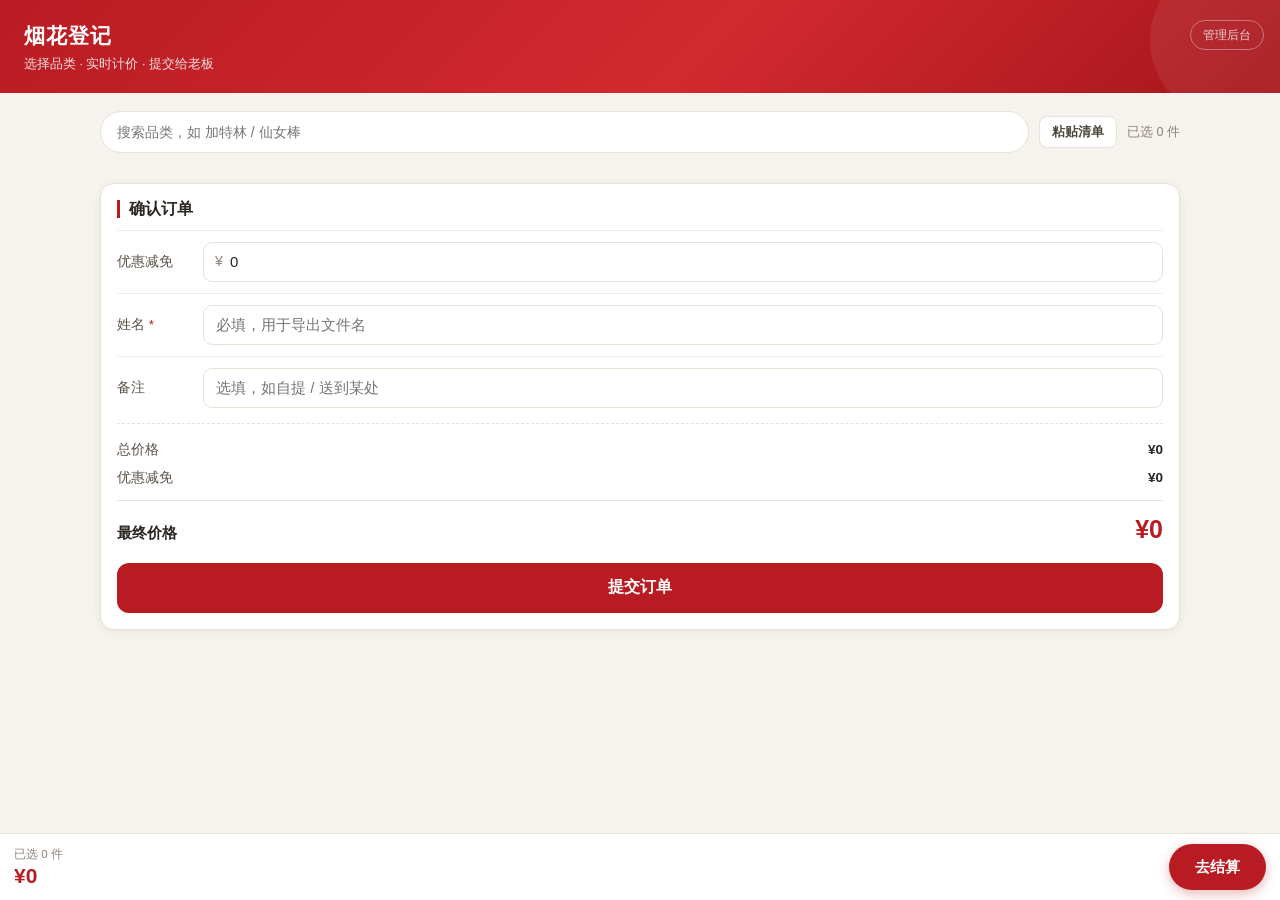
<file: index.html>
<!DOCTYPE html>
<html lang="zh-CN">
<head>
<meta charset="UTF-8">
<meta name="viewport" content="width=device-width, initial-scale=1, viewport-fit=cover">
<meta name="theme-color" content="#b81c22">
<title>烟花登记 · 自助下单</title>
<link rel="stylesheet" href="assets/style.css">
</head>
<body>

<div class="demo-tip" id="demoTip" hidden>演示模式：数据只保存在当前浏览器，配置 Supabase 后自动切换为云端</div>

<header class="topbar">
  <a class="admin-link" href="admin.html">管理后台</a>
  <div class="brand">烟花登记</div>
  <div class="sub">选择品类 · 实时计价 · 提交给老板</div>
</header>

<main class="page">
  <section class="toolbar">
    <input id="search" class="search" type="search" placeholder="搜索品类，如 加特林 / 仙女棒">
    <button class="btn small ghost" id="pasteBtn" type="button">粘贴清单</button>
    <div class="picked-count" id="pickedCount">已选 0 件</div>
  </section>

  <section id="products" class="products"></section>

  <section class="checkout" id="checkout">
    <h2>确认订单</h2>
    <div class="picked-list" id="pickedList"></div>

    <div class="form-row">
      <label for="discount">优惠减免</label>
      <div class="input-wrap">
        <span class="prefix">¥</span>
        <input id="discount" type="number" min="0" step="1" value="0" inputmode="decimal">
      </div>
    </div>
    <div class="hint" id="discountHint">优惠金额超过总价，请核实</div>

    <div class="form-row">
      <label for="name">姓名 <span class="req">*</span></label>
      <input id="name" type="text" maxlength="20" placeholder="必填，用于导出文件名">
    </div>

    <div class="form-row">
      <label for="note">备注</label>
      <input id="note" type="text" maxlength="100" placeholder="选填，如自提 / 送到某处">
    </div>

    <div class="summary">
      <div class="line" id="sumGiftRow" hidden><span>赠送合计</span><b id="sumGift">0 件</b></div>
      <div class="line"><span>总价格</span><b id="sumSubtotal">¥0</b></div>
      <div class="line"><span>优惠减免</span><b id="sumDiscount">¥0</b></div>
      <div class="final"><span>最终价格</span><b id="sumFinal">¥0</b></div>
    </div>

    <button class="btn primary big" id="submitBtn">提交订单</button>
  </section>
</main>

<div class="stickybar">
  <div class="info">
    <div class="cnt" id="barCount">已选 0 件</div>
    <div class="total" id="barTotal">¥0</div>
  </div>
  <button class="go" id="goCheckout">去结算</button>
</div>

<div class="mask" id="pasteMask" hidden>
  <div class="dialog paste-dialog">
    <h3>粘贴客户清单</h3>
    <p>把客户发来的清单整段粘进来，自动识别编号和数量</p>
    <textarea id="pasteText" class="paste-text" placeholder="例如：&#10;08  小金鱼 ×1  ¥15&#10;16  飞毛腿 ×2  ¥15"></textarea>
    <div class="paste-result" id="pasteResult" hidden></div>
    <div class="paste-hint">清单只识别商品和数量，<b>赠送数量</b>和<b>优惠减免</b>请在填入后手动设置</div>
    <div class="paste-foot">
      <button class="btn ghost" id="pasteCancel" type="button">取消</button>
      <button class="btn primary" id="pasteApply" type="button" disabled>填入</button>
    </div>
  </div>
</div>

<div class="mask" id="successMask" hidden>
  <div class="dialog">
    <div class="ok-mark">✓</div>
    <h3>提交成功</h3>
    <p>已发送给管理员，请稍候核对</p>
    <div class="big-price" id="okPrice">¥0</div>
    <div class="rows">
      <div><span>订单号</span><b id="okId">-</b></div>
      <div><span>姓名</span><b id="okName">-</b></div>
      <div><span>提交时间</span><b id="okTime">-</b></div>
    </div>
    <button class="btn primary big" id="okClose">继续下单</button>
  </div>
</div>

<div class="toast" id="toast"></div>

<script src="assets/config.js"></script>
<script src="assets/util.js"></script>
<script src="assets/store.js"></script>
<script src="assets/app.js"></script>
</body>
</html>
</file>
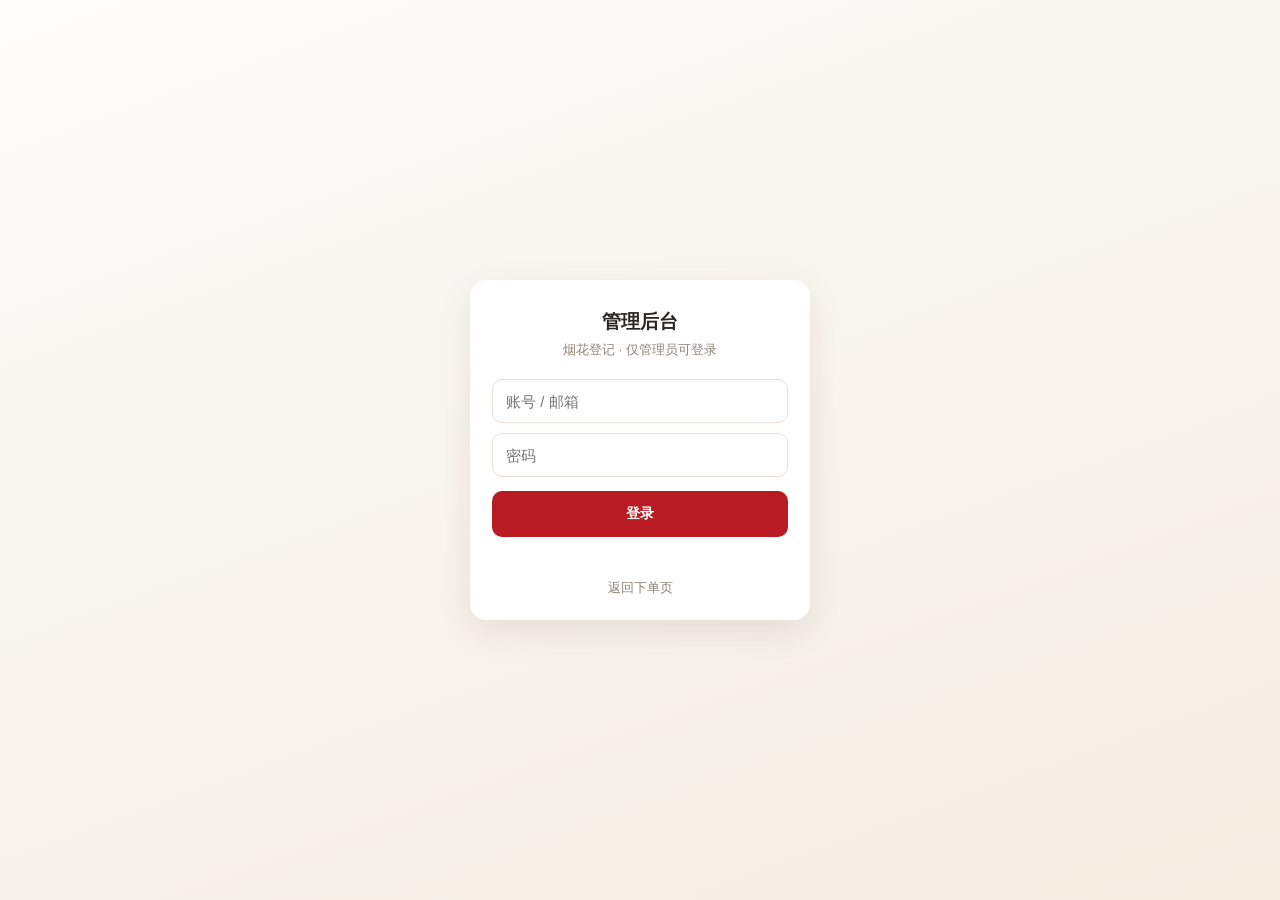
<file: admin.html>
<!DOCTYPE html>
<html lang="zh-CN">
<head>
<meta charset="UTF-8">
<meta name="viewport" content="width=device-width, initial-scale=1, viewport-fit=cover">
<meta name="theme-color" content="#b81c22">
<title>烟花登记 · 管理后台</title>
<link rel="stylesheet" href="assets/style.css">
</head>
<body>

<div class="login-wrap" id="loginView">
  <form class="login-card" id="loginForm">
    <h1>管理后台</h1>
    <p class="desc">烟花登记 · 仅管理员可登录</p>
    <input id="account" type="text" placeholder="账号 / 邮箱" autocomplete="username">
    <input id="password" type="password" placeholder="密码" autocomplete="current-password">
    <button class="btn primary" type="submit">登录</button>
    <div class="err" id="loginErr"></div>
    <a class="back" href="index.html">返回下单页</a>
  </form>
</div>

<div id="appView" hidden>
  <header class="topbar">
    <div class="brand">烟花登记 · 管理后台</div>
    <div class="sub" id="modeTip"></div>
    <button class="admin-link" id="logoutBtn" type="button">退出</button>
  </header>

  <div class="admin-wrap">
    <div class="tabs">
      <button type="button" data-tab="orders" class="on">订单管理</button>
      <button type="button" data-tab="products">商品库存</button>
    </div>

    <section id="tabOrders">
      <div class="summary-grid" id="summaryGrid"></div>

      <div class="panel">
        <div class="panel-head">
          <select id="periodSel">
            <option value="today">今日</option>
            <option value="month">本月</option>
            <option value="all">全部</option>
          </select>
          <div class="range">
            <input type="date" id="dateFrom">
            <span>至</span>
            <input type="date" id="dateTo">
          </div>
          <input type="search" id="nameFilter" placeholder="按姓名搜索">
          <select id="statusFilter">
            <option value="">全部状态</option>
            <option value="pending">已提交</option>
            <option value="adjusted">已调整</option>
            <option value="cancelled">已取消</option>
          </select>
          <div class="spacer"></div>
          <button class="btn ghost small" id="refreshBtn" type="button">刷新</button>
        </div>
        <div class="table-scroll">
          <table class="data">
            <thead>
              <tr>
                <th>提交时间</th><th>姓名</th><th>件数</th><th>总价</th>
                <th>优惠</th><th>最终价格</th><th>状态</th><th>备注</th><th>操作</th>
              </tr>
            </thead>
            <tbody id="orderBody"></tbody>
          </table>
        </div>
      </div>
    </section>

    <section id="tabProducts" hidden>
      <div class="panel">
        <div class="panel-head">
          <strong style="font-size:14px">商品与库存</strong>
          <span style="font-size:12px;color:#8b8378">成本列仅后台可见，顾客端不会出现</span>
          <div class="spacer"></div>
          <button class="btn ghost small" id="reloadProducts" type="button">刷新</button>
        </div>
        <div class="table-scroll">
          <table class="data table-edit">
            <thead>
              <tr>
                <th>序号</th><th>名称</th><th>单位</th><th>售价</th><th>成本</th>
                <th>库存</th><th>预警</th><th>星级</th><th>上架</th><th>操作</th>
              </tr>
            </thead>
            <tbody id="productBody"></tbody>
          </table>
        </div>
      </div>
    </section>
  </div>
</div>

<div class="modal" id="modal" hidden>
  <div class="modal-box">
    <div class="modal-head">
      <h3 id="modalTitle">订单详情</h3>
      <button class="x" id="modalClose" type="button">×</button>
    </div>
    <div class="modal-body" id="modalBody"></div>
    <div class="modal-foot" id="modalFoot"></div>
  </div>
</div>

<div class="toast" id="toast"></div>

<script src="assets/config.js"></script>
<script src="assets/util.js"></script>
<script src="assets/store.js"></script>
<script src="assets/vendor/xlsx.full.min.js"></script>
<script src="assets/admin.js"></script>
</body>
</html>
</file>
<file: assets/style.css>
/* ================= 基础 ================= */
[hidden] { display: none !important; }

:root {
  --red: #b81c22;
  --red-dark: #8f1218;
  --gold: #c9a227;
  --bg: #f6f3ee;
  --card: #ffffff;
  --line: #e8e2d8;
  --text: #2a2622;
  --muted: #8b8378;
  --warn: #b26a00;
  --warn-bg: #fff7e6;
  --danger: #c62828;
  --danger-bg: #fdecec;
  --ok: #2e7d32;
  --radius: 14px;
  --shadow: 0 2px 10px rgba(58, 44, 28, 0.07);
}

* { box-sizing: border-box; -webkit-tap-highlight-color: transparent; }

html, body {
  margin: 0;
  padding: 0;
  background: var(--bg);
  color: var(--text);
  font-family: -apple-system, BlinkMacSystemFont, "PingFang SC", "Microsoft YaHei", "Helvetica Neue", Arial, sans-serif;
  font-size: 15px;
  line-height: 1.5;
}

button, input, select, textarea {
  font-family: inherit;
  font-size: inherit;
  color: inherit;
}

button { cursor: pointer; }

a { color: var(--red); text-decoration: none; }

/* ================= 顶部 ================= */
.topbar {
  background: linear-gradient(135deg, var(--red) 0%, #d12a2f 55%, #a5151b 100%);
  color: #fff;
  padding: 18px 18px 16px;
  position: relative;
  overflow: hidden;
}
.topbar::after {
  content: "";
  position: absolute;
  right: -30px;
  top: -40px;
  width: 160px;
  height: 160px;
  border-radius: 50%;
  background: rgba(255, 255, 255, 0.07);
}
.topbar .brand {
  font-size: 21px;
  font-weight: 700;
  letter-spacing: 1px;
}
.topbar .sub {
  font-size: 12.5px;
  opacity: 0.85;
  margin-top: 3px;
}
.topbar .admin-link {
  position: absolute;
  right: 16px;
  top: 20px;
  font-size: 12px;
  color: rgba(255, 255, 255, 0.8);
  border: 1px solid rgba(255, 255, 255, 0.35);
  border-radius: 20px;
  padding: 5px 12px;
  background: transparent;
  cursor: pointer;
  z-index: 2;
}

.demo-tip {
  background: #fff6d9;
  color: #7a5a00;
  font-size: 12px;
  padding: 7px 14px;
  text-align: center;
  border-bottom: 1px solid #f0e0a8;
}

/* ================= 页面容器 ================= */
.page {
  max-width: 1120px;
  margin: 0 auto;
  padding: 14px 14px 120px;
}

/* ================= 工具栏 ================= */
.toolbar {
  display: flex;
  align-items: center;
  gap: 10px;
  margin-bottom: 12px;
}
.search {
  flex: 1;
  height: 42px;
  border: 1px solid var(--line);
  background: #fff;
  border-radius: 21px;
  padding: 0 16px;
  outline: none;
  font-size: 14px;
}
.search:focus { border-color: var(--red); }
.picked-count {
  font-size: 12.5px;
  color: var(--muted);
  white-space: nowrap;
}

/* ================= 商品卡 ================= */
.products {
  display: grid;
  grid-template-columns: 1fr;
  gap: 10px;
}

.card {
  background: var(--card);
  border: 1px solid var(--line);
  border-radius: var(--radius);
  padding: 12px 13px 10px;
  box-shadow: var(--shadow);
  transition: border-color 0.15s, box-shadow 0.15s;
}
.card.picked {
  border-color: rgba(184, 28, 34, 0.5);
  box-shadow: 0 3px 14px rgba(184, 28, 34, 0.12);
}
.card-top {
  display: flex;
  align-items: flex-start;
  gap: 10px;
}
.idx {
  flex: 0 0 auto;
  width: 24px;
  height: 24px;
  border-radius: 50%;
  background: var(--red);
  color: #fff;
  font-size: 12px;
  font-weight: 600;
  display: flex;
  align-items: center;
  justify-content: center;
  margin-top: 1px;
}
.card-info { flex: 1; min-width: 0; }
.card-name {
  font-size: 15.5px;
  font-weight: 600;
  line-height: 1.3;
}
.card-meta {
  display: flex;
  align-items: center;
  gap: 8px;
  font-size: 11.5px;
  color: var(--muted);
  margin-top: 2px;
  flex-wrap: wrap;
}
.stars { letter-spacing: 1px; font-size: 12px; }
.star { color: #ddd; }
.star.on { color: var(--gold); }
.star.half {
  background: linear-gradient(90deg, var(--gold) 50%, #ddd 50%);
  -webkit-background-clip: text;
  background-clip: text;
  color: transparent;
}
.price {
  font-size: 19px;
  font-weight: 700;
  color: var(--red);
  white-space: nowrap;
}
.price small { font-size: 11px; font-weight: 400; color: var(--muted); margin-left: 2px; }

.stock-row {
  display: flex;
  align-items: center;
  gap: 8px;
  margin-top: 8px;
}
.badge {
  font-size: 11.5px;
  padding: 2px 8px;
  border-radius: 10px;
  background: #f1efe9;
  color: #6b6357;
}
.badge.low { background: var(--warn-bg); color: var(--warn); }
.badge.out { background: var(--danger-bg); color: var(--danger); }
.badge.gift { background: #f0f0f5; color: #5a5a70; }

.ctrl {
  display: flex;
  align-items: center;
  gap: 8px;
  margin-top: 10px;
}
.stepper {
  display: flex;
  align-items: center;
  border: 1px solid var(--line);
  border-radius: 10px;
  overflow: hidden;
  background: #fff;
}
.stepper button {
  width: 40px;
  height: 40px;
  border: 0;
  background: #faf8f4;
  font-size: 20px;
  line-height: 1;
  color: #6b6357;
}
.stepper button:active { background: #f0ece4; }
.stepper .qty {
  width: 54px;
  height: 40px;
  border: 0;
  border-left: 1px solid var(--line);
  border-right: 1px solid var(--line);
  text-align: center;
  font-size: 16px;
  font-weight: 600;
  outline: none;
  background: #fff;
  -moz-appearance: textfield;
}
.stepper .qty::-webkit-outer-spin-button,
.stepper .qty::-webkit-inner-spin-button { -webkit-appearance: none; margin: 0; }

.gift-toggle {
  margin-left: auto;
  height: 36px;
  padding: 0 12px;
  border-radius: 9px;
  border: 1px dashed #cfc7b8;
  background: #fff;
  color: #6b6357;
  font-size: 12.5px;
}
.gift-toggle.on {
  border-style: solid;
  border-color: #9aa0b5;
  color: #5a5a70;
  background: #f5f5fa;
}

.gift-row {
  display: flex;
  align-items: center;
  gap: 8px;
  margin-top: 8px;
  font-size: 12.5px;
  color: #5a5a70;
  background: #f7f7fb;
  border-radius: 9px;
  padding: 7px 10px;
}
.gift-row input {
  width: 64px;
  height: 30px;
  text-align: center;
  border: 1px solid #d9d9e3;
  border-radius: 7px;
  outline: none;
  background: #fff;
}

.warn {
  margin-top: 8px;
  font-size: 12px;
  padding: 6px 9px;
  border-radius: 8px;
  display: none;
}
.warn.show { display: block; }
.warn.yellow { background: var(--warn-bg); color: var(--warn); }
.warn.red { background: var(--danger-bg); color: var(--danger); }

.empty {
  text-align: center;
  color: var(--muted);
  padding: 40px 0;
  font-size: 14px;
}

/* ================= 结算区 ================= */
.checkout {
  background: var(--card);
  border: 1px solid var(--line);
  border-radius: var(--radius);
  box-shadow: var(--shadow);
  padding: 16px;
  margin-top: 18px;
}
.checkout h2 {
  font-size: 16px;
  margin: 0 0 12px;
  padding-left: 9px;
  border-left: 3px solid var(--red);
  line-height: 1.1;
}
.picked-list { display: flex; flex-direction: column; gap: 8px; }
.picked-item {
  display: flex;
  align-items: center;
  gap: 8px;
  font-size: 13.5px;
  padding: 8px 10px;
  background: #faf8f4;
  border-radius: 9px;
}
.picked-item .nm { flex: 1; min-width: 0; }
.picked-item .qty-txt { color: var(--muted); font-size: 12px; }
.picked-item .amt { font-weight: 600; color: var(--red); }
.picked-item .del {
  border: 0;
  background: transparent;
  color: #b0a99e;
  font-size: 16px;
  padding: 0 2px;
  line-height: 1;
}
.picked-empty {
  color: var(--muted);
  font-size: 13px;
  padding: 6px 0 10px;
}

.form-row {
  display: flex;
  align-items: center;
  gap: 12px;
  padding: 11px 0;
  border-top: 1px solid #f1ede5;
}
.form-row label {
  flex: 0 0 74px;
  font-size: 13.5px;
  color: #5b544a;
}
.form-row .req { color: var(--red); }
.form-row input {
  flex: 1;
  height: 40px;
  border: 1px solid var(--line);
  border-radius: 9px;
  padding: 0 12px;
  outline: none;
  background: #fff;
  min-width: 0;
}
.form-row input:focus { border-color: var(--red); }
.input-wrap { flex: 1; position: relative; display: flex; align-items: center; }
.input-wrap .prefix {
  position: absolute;
  left: 12px;
  color: var(--muted);
  font-size: 14px;
}
.input-wrap input { padding-left: 26px; width: 100%; }

.hint {
  font-size: 12px;
  color: var(--danger);
  margin: -2px 0 8px 86px;
  display: none;
}
.hint.show { display: block; }

.summary {
  border-top: 1px dashed var(--line);
  margin-top: 4px;
  padding-top: 12px;
}
.summary .line {
  display: flex;
  justify-content: space-between;
  font-size: 13.5px;
  color: #5b544a;
  padding: 4px 0;
}
.summary .line b { font-weight: 600; color: var(--text); }
.summary .final {
  display: flex;
  justify-content: space-between;
  align-items: baseline;
  margin-top: 8px;
  padding-top: 10px;
  border-top: 1px solid var(--line);
  font-size: 15px;
  font-weight: 600;
}
.summary .final b {
  font-size: 25px;
  color: var(--red);
  font-weight: 700;
}

.btn {
  border: 0;
  border-radius: 10px;
  height: 42px;
  padding: 0 18px;
  font-size: 14px;
  font-weight: 600;
  background: #f1efe9;
  color: #4a443b;
}
.btn.primary { background: var(--red); color: #fff; }
.btn.primary:active { background: var(--red-dark); }
.btn.big { width: 100%; height: 50px; font-size: 16px; margin-top: 14px; border-radius: 12px; }
.btn.ghost { background: #fff; border: 1px solid var(--line); }
.btn.danger { background: var(--danger-bg); color: var(--danger); }
.btn.small { height: 32px; padding: 0 12px; font-size: 12.5px; border-radius: 8px; }
.btn:disabled { opacity: 0.55; cursor: not-allowed; }

/* ================= 底部悬浮条 ================= */
.stickybar {
  position: fixed;
  left: 0;
  right: 0;
  bottom: 0;
  background: rgba(255, 255, 255, 0.97);
  backdrop-filter: blur(8px);
  border-top: 1px solid var(--line);
  padding: 10px 14px calc(10px + env(safe-area-inset-bottom));
  display: flex;
  align-items: center;
  gap: 12px;
  z-index: 30;
}
.stickybar .info { flex: 1; min-width: 0; }
.stickybar .info .cnt { font-size: 11.5px; color: var(--muted); }
.stickybar .info .total { font-size: 21px; font-weight: 700; color: var(--red); line-height: 1.15; }
.stickybar .go {
  height: 46px;
  padding: 0 26px;
  border-radius: 23px;
  border: 0;
  background: var(--red);
  color: #fff;
  font-size: 15px;
  font-weight: 600;
  box-shadow: 0 4px 12px rgba(184, 28, 34, 0.3);
}

/* ================= 粘贴清单 ================= */
.paste-dialog {
  max-width: 460px;
  text-align: left;
}
.paste-dialog h3 { text-align: center; }
.paste-dialog p { text-align: center; margin-bottom: 10px; }
.paste-text {
  width: 100%;
  height: 128px;
  resize: vertical;
  border: 1px solid var(--line);
  border-radius: 10px;
  padding: 10px 12px;
  font-size: 13px;
  line-height: 1.7;
  font-family: inherit;
  color: var(--text);
  background: #faf8f4;
  outline: none;
  box-sizing: border-box;
}
.paste-text:focus { border-color: var(--red); background: #fff; }
.paste-result {
  margin-top: 10px;
  max-height: 210px;
  overflow-y: auto;
  border: 1px solid var(--line);
  border-radius: 10px;
}
.paste-row {
  display: flex;
  align-items: center;
  flex-wrap: wrap;
  gap: 6px;
  padding: 7px 10px;
  font-size: 12.5px;
  border-bottom: 1px solid #f2eee7;
}
.paste-row:last-child { border-bottom: 0; }
.paste-row .pi {
  width: 14px;
  flex: none;
  font-weight: 700;
  text-align: center;
}
.paste-row .pn { flex: 1; min-width: 0; }
.paste-row .pq { color: var(--muted); white-space: nowrap; }
.paste-row .pnote {
  flex-basis: 100%;
  padding-left: 20px;
  font-size: 11.5px;
  color: #b26a00;
}
.paste-row.ok .pi { color: var(--ok); }
.paste-row.warn { background: #fffaf0; }
.paste-row.warn .pi { color: #b26a00; }
.paste-row.miss { background: #fdf1f0; }
.paste-row.miss .pi,
.paste-row.miss .pn { color: var(--danger); }
.paste-hint {
  margin-top: 10px;
  padding: 7px 10px;
  background: #fffaf0;
  border: 1px solid #f2e2c4;
  border-radius: 8px;
  font-size: 12px;
  line-height: 1.6;
  color: #8a6320;
}
.paste-hint b { font-weight: 600; }

/* ---------- 赠送标注（销售端 + 后台共用） ---------- */
.gift-badge, .gift-mark, .gift-mini {
  display: inline-block;
  background: var(--gold);
  color: #fff;
  border-radius: 4px;
  font-weight: 700;
  white-space: nowrap;
}
.gift-badge { padding: 2px 7px; font-size: 12px; margin-left: 4px; }
.gift-mark { padding: 2px 7px; font-size: 12px; }
.gift-mini { padding: 1px 5px; font-size: 11px; margin-left: 6px; border-radius: 3px; }
.gift-num { color: var(--gold); }
.picked-item.only-gift .nm { color: var(--gold); }
.picked-item.only-gift .amt { color: var(--gold); }
#sumGiftRow b { color: var(--gold); }
.paste-foot {
  display: flex;
  gap: 10px;
  margin-top: 12px;
}
.paste-foot .btn {
  flex: 1;
  height: 40px;
  border-radius: 10px;
  font-size: 14px;
}

/* ================= 成功页 ================= */
.mask {
  position: fixed;
  inset: 0;
  background: rgba(30, 24, 18, 0.5);
  display: flex;
  align-items: center;
  justify-content: center;
  padding: 20px;
  z-index: 60;
}
.mask[hidden] { display: none; }
.dialog {
  background: #fff;
  border-radius: 18px;
  padding: 24px 20px 18px;
  width: 100%;
  max-width: 380px;
  text-align: center;
  box-shadow: 0 12px 40px rgba(0, 0, 0, 0.2);
}
.dialog .ok-mark {
  width: 54px;
  height: 54px;
  border-radius: 50%;
  background: #e8f5e9;
  color: var(--ok);
  font-size: 28px;
  display: flex;
  align-items: center;
  justify-content: center;
  margin: 0 auto 12px;
}
.dialog h3 { margin: 0 0 6px; font-size: 18px; }
.dialog p { margin: 0; color: var(--muted); font-size: 13px; }
.dialog .big-price {
  font-size: 32px;
  font-weight: 700;
  color: var(--red);
  margin: 12px 0 4px;
}
.dialog .rows {
  text-align: left;
  background: #faf8f4;
  border-radius: 10px;
  padding: 10px 12px;
  margin: 14px 0 6px;
  font-size: 13px;
}
.dialog .rows div {
  display: flex;
  justify-content: space-between;
  padding: 3px 0;
  color: #5b544a;
}
.dialog .rows b { font-weight: 600; color: var(--text); }

/* ================= 管理后台 ================= */
.admin-wrap {
  max-width: 1180px;
  margin: 0 auto;
  padding: 16px 14px 60px;
}
.admin-head {
  display: flex;
  align-items: center;
  justify-content: space-between;
  gap: 12px;
  margin-bottom: 14px;
}
.admin-head h1 {
  font-size: 19px;
  margin: 0;
  font-weight: 700;
}
.admin-head .who { font-size: 12px; color: var(--muted); font-weight: 400; margin-left: 8px; }

.tabs {
  display: flex;
  gap: 6px;
  background: #eeeae3;
  padding: 4px;
  border-radius: 11px;
  margin-bottom: 14px;
  width: fit-content;
}
.tabs button {
  border: 0;
  background: transparent;
  padding: 8px 18px;
  border-radius: 8px;
  font-size: 13.5px;
  color: #6b6357;
  font-weight: 500;
}
.tabs button.on {
  background: #fff;
  color: var(--text);
  font-weight: 600;
  box-shadow: 0 1px 4px rgba(0, 0, 0, 0.08);
}

.summary-grid {
  display: grid;
  grid-template-columns: repeat(2, 1fr);
  gap: 10px;
  margin-bottom: 16px;
}
.stat {
  background: #fff;
  border: 1px solid var(--line);
  border-radius: 12px;
  padding: 12px 14px;
  box-shadow: var(--shadow);
}
.stat .label { font-size: 11.5px; color: var(--muted); }
.stat .value { font-size: 20px; font-weight: 700; margin-top: 2px; }
.stat .value.red { color: var(--red); }
.stat .value.green { color: var(--ok); }
.stat .value.gold { color: #9a7b12; }

.panel {
  background: #fff;
  border: 1px solid var(--line);
  border-radius: var(--radius);
  box-shadow: var(--shadow);
  overflow: hidden;
}
.panel-head {
  display: flex;
  align-items: center;
  flex-wrap: wrap;
  gap: 8px;
  padding: 12px 14px;
  border-bottom: 1px solid var(--line);
}
.panel-head input,
.panel-head select {
  height: 34px;
  border: 1px solid var(--line);
  border-radius: 8px;
  padding: 0 10px;
  outline: none;
  background: #fff;
  font-size: 13px;
  min-width: 0;
}
.panel-head input:focus,
.panel-head select:focus { border-color: var(--red); }
.panel-head .spacer { flex: 1; }
.panel-head .range { display: flex; align-items: center; gap: 6px; font-size: 12.5px; color: var(--muted); }

.table-scroll { overflow-x: auto; }
table.data {
  width: 100%;
  border-collapse: collapse;
  font-size: 13px;
  min-width: 820px;
}
table.data th, table.data td {
  padding: 10px 12px;
  text-align: left;
  border-bottom: 1px solid #f2eee7;
  white-space: nowrap;
}
table.data th {
  font-size: 12px;
  font-weight: 600;
  color: var(--muted);
  background: #fbf9f5;
  position: sticky;
  top: 0;
  z-index: 1;
}
table.data tr:hover td { background: #fdfbf7; }
table.data td.wrap { white-space: normal; min-width: 160px; color: #6b6357; }
table.data .num { font-variant-numeric: tabular-nums; }
table.data .strong { font-weight: 600; }
table.data .ops { display: flex; gap: 6px; }

.tag {
  display: inline-block;
  font-size: 11.5px;
  padding: 2px 8px;
  border-radius: 9px;
  white-space: nowrap;
}
.tag.pending { background: #fff7e6; color: var(--warn); }
.tag.adjusted { background: #e8f0fe; color: #1a56b0; }
.tag.cancelled { background: #f0f0f0; color: #8a8a8a; }

/* 登录页 */
.login-wrap {
  min-height: 100vh;
  display: flex;
  align-items: center;
  justify-content: center;
  padding: 20px;
  background: linear-gradient(160deg, #fdfcfa 0%, #f3ece1 100%);
}
.login-card {
  width: 100%;
  max-width: 340px;
  background: #fff;
  border-radius: 16px;
  padding: 28px 22px 22px;
  box-shadow: 0 10px 34px rgba(58, 44, 28, 0.1);
}
.login-card h1 {
  margin: 0 0 4px;
  font-size: 19px;
  text-align: center;
}
.login-card .desc {
  margin: 0 0 20px;
  text-align: center;
  font-size: 12.5px;
  color: var(--muted);
}
.login-card input {
  width: 100%;
  height: 44px;
  border: 1px solid var(--line);
  border-radius: 10px;
  padding: 0 13px;
  margin-bottom: 10px;
  outline: none;
}
.login-card input:focus { border-color: var(--red); }
.login-card .btn { width: 100%; height: 46px; margin-top: 4px; }
.login-card .err {
  color: var(--danger);
  font-size: 12.5px;
  text-align: center;
  margin-top: 10px;
  min-height: 18px;
}
.login-card .back {
  display: block;
  text-align: center;
  font-size: 12.5px;
  color: var(--muted);
  margin-top: 14px;
}

/* 弹窗 */
.modal {
  position: fixed;
  inset: 0;
  background: rgba(30, 24, 18, 0.45);
  display: flex;
  align-items: center;
  justify-content: center;
  padding: 16px;
  z-index: 70;
}
.modal[hidden] { display: none; }
.modal-box {
  background: #fff;
  border-radius: 16px;
  width: 100%;
  max-width: 720px;
  max-height: 88vh;
  display: flex;
  flex-direction: column;
  box-shadow: 0 16px 50px rgba(0, 0, 0, 0.22);
}
.modal-head {
  display: flex;
  align-items: center;
  justify-content: space-between;
  padding: 15px 18px;
  border-bottom: 1px solid var(--line);
}
.modal-head h3 { margin: 0; font-size: 16px; }
.modal-head .x {
  border: 0;
  background: transparent;
  font-size: 22px;
  color: #b0a99e;
  line-height: 1;
  padding: 0 2px;
}
.modal-body {
  padding: 16px 18px;
  overflow-y: auto;
}
.modal-foot {
  display: flex;
  justify-content: flex-end;
  gap: 10px;
  padding: 12px 18px;
  border-top: 1px solid var(--line);
}
.kv {
  display: grid;
  grid-template-columns: repeat(2, 1fr);
  gap: 8px 16px;
  font-size: 13px;
  margin-bottom: 14px;
}
.kv div { color: #5b544a; }
.kv b { font-weight: 600; color: var(--text); }

.table-edit input {
  width: 70px;
  height: 30px;
  border: 1px solid var(--line);
  border-radius: 7px;
  padding: 0 8px;
  text-align: right;
  font-size: 13px;
  outline: none;
}
.table-edit input:focus { border-color: var(--red); }
.table-edit input.wide { width: 150px; text-align: left; }

.toast {
  position: fixed;
  left: 50%;
  top: 20px;
  transform: translate(-50%, -20px);
  background: rgba(32, 26, 20, 0.92);
  color: #fff;
  font-size: 13.5px;
  padding: 9px 18px;
  border-radius: 20px;
  opacity: 0;
  pointer-events: none;
  transition: all 0.22s;
  z-index: 100;
  max-width: 86vw;
}
.toast.show { opacity: 1; transform: translate(-50%, 0); }

/* ================= 响应式 ================= */
@media (min-width: 620px) {
  .products { grid-template-columns: repeat(2, 1fr); }
  .summary-grid { grid-template-columns: repeat(4, 1fr); }
  .topbar { padding: 20px 24px; }
  .page { padding: 18px 20px 120px; }
}
@media (min-width: 960px) {
  .products { grid-template-columns: repeat(3, 1fr); }
  .summary-grid { grid-template-columns: repeat(6, 1fr); }
}
</file>
